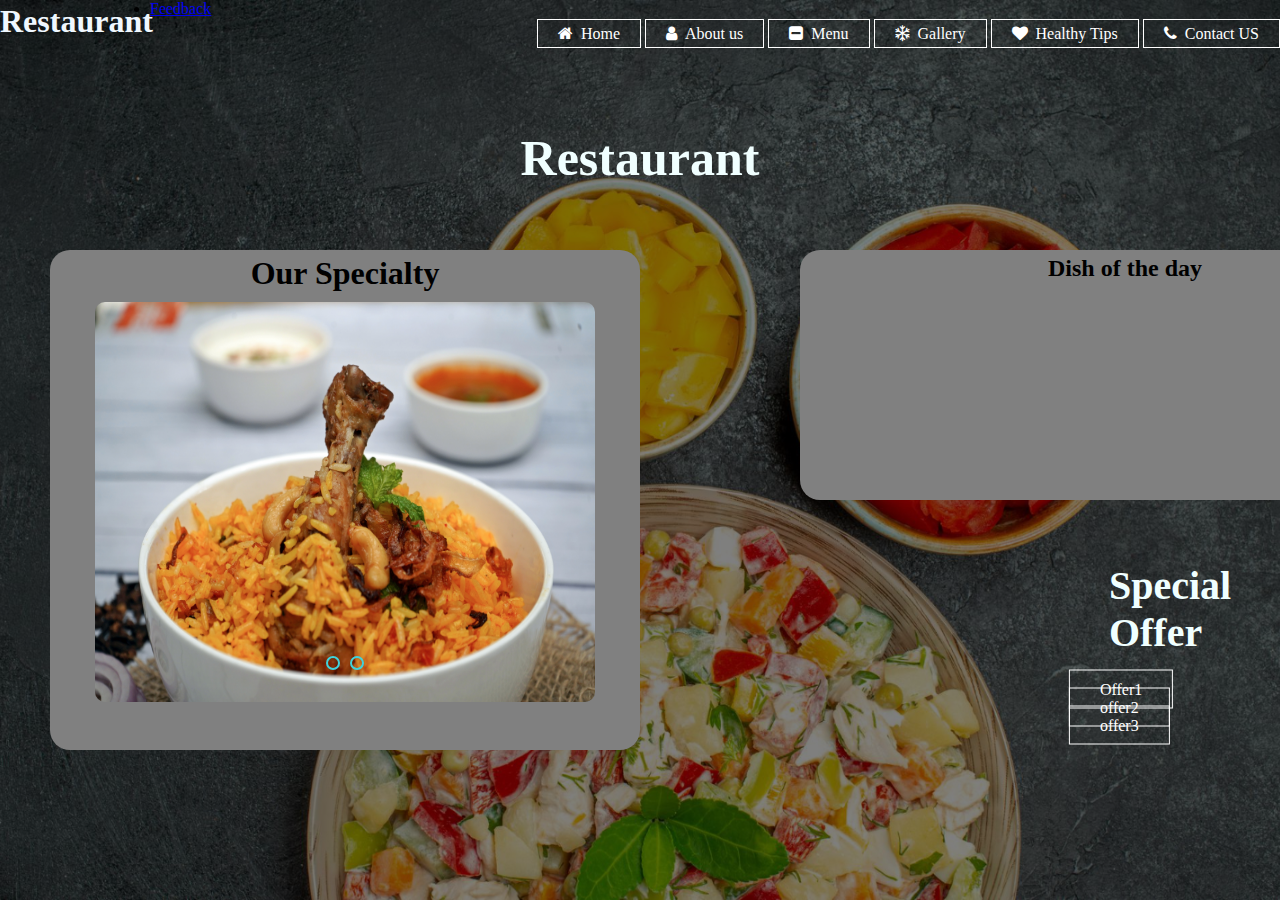
<file: index.html>
<html>
  <head>
    
     <title>Home page</title> 
     <link rel="stylesheet" href="Home page.css">    
     <link rel="stylesheet" href="https://stackpath.bootstrapcdn.com/font-awesome/4.7.0/css/font-awesome.min.css">    
    
  </head>
    
<body>
     
   
<div class="menu-bar">
          <div class="logo">
               
          <h1> Restaurant</h1>
          </div>
      
         <ul>
            <li><a href="Home page.html"><i class="fa fa-home"></i>Home</a></li>
            <li><a href="#"><i class="fa fa-user"></i>About us</a></li>
            <li><a href="menu.html"><i class="fa fa-minus-square"></i>Menu</a></li>
            <li><a href="#"><i class="fa fa-snowflake-o"></i>Gallery</a></li>
            <li><a href="#"><i class="fa fa-heart"></i>Healthy Tips</a></li>
            <li><a href="contact us.html"><i class="fa fa-phone"></i>Contact US</a></li>    
         </ul>

       </div>
       
<div class="title">
        <h1>Restaurant</h1>   
</div>
      
       
<div class="geeks">
    
    <h1>Our Specialty</h1>
    <div class="conter">    
        
        <div class="slider">
            <div class="slides">
                
           
                
            <input type="radio" name="radio-btn" id="radio1">
            <input type="radio" name="radio-btn" id="radio2">
            
            <div class="slide first">
                <img src="image3.jpg" alt="" >
            </div>
                
            <div class="slide">
                <img src="image4.jpg" alt="" ></div>
    
            </div>
            <div class="navidation-auto">
            
            <div class="auto-btn1"></div>
            <div class="auto-btn2"></div>
                
            </div>
            
                <div class="navigation-manual">
                
                <label for="radio1" class="manual-btn"></label>
                <label for="radio2" class="manual-btn"></label>
            
            </div>
        
        </div>
       
        </div>
        
    
                                              
</div>
       
 <div class="geeks1">
    
    <h2> Dish of the day</h2>  
    
</div>

<div class="title2">
    
    <h1>Special Offer</h1>
    
  <ul>  
    <li><a href="#">Offer1</a></li>
    <li><a href="#">offer2</a></li>
    <li><a href="#">offer3</a></li>
 </ul> 
    
</div>
  
<div class="geeks3">
    
 <ul>
      <li><a href="#"><i></i>Feedback</a></li> 
</ul>
    
</div>
    
</body> 
</html>
</file>
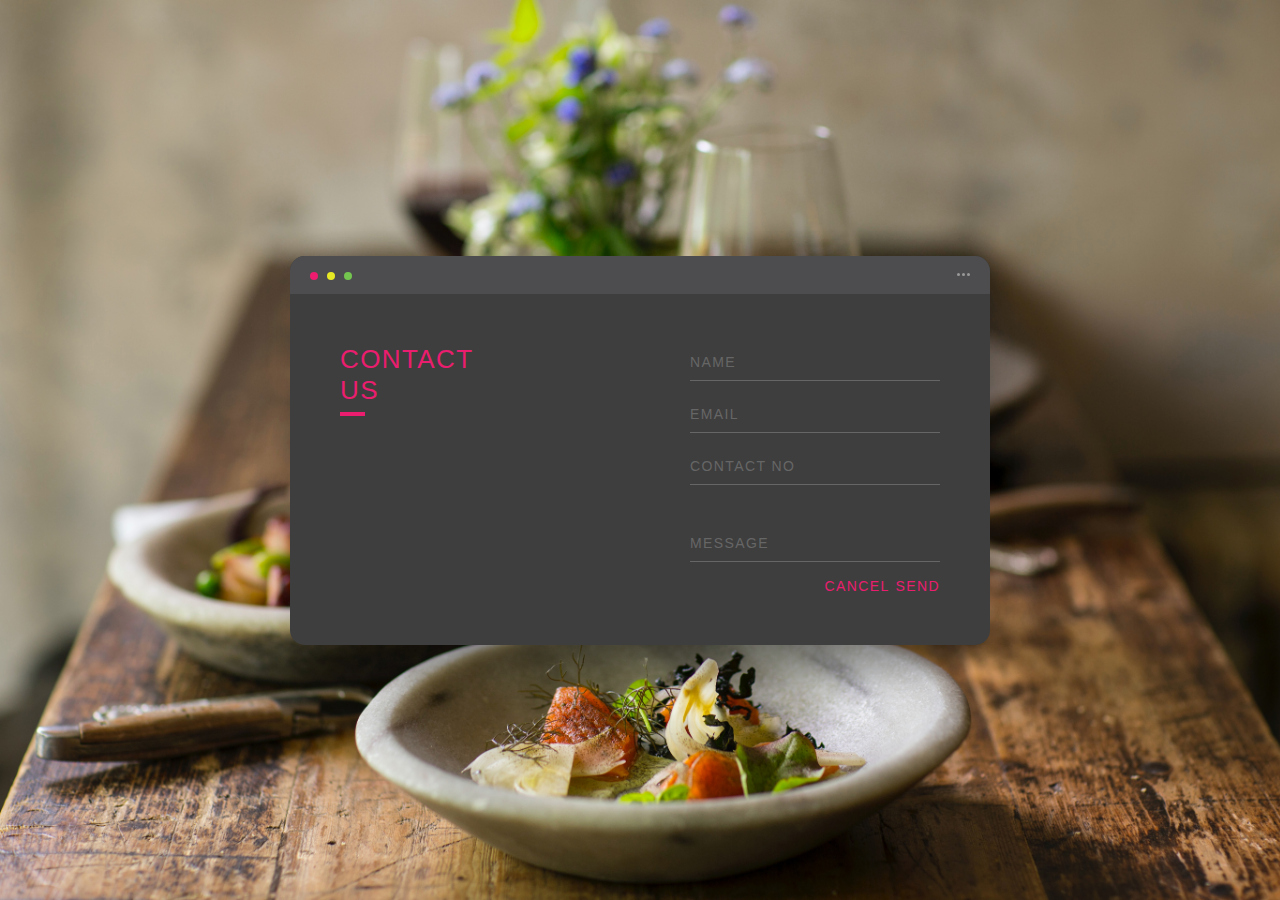
<file: contact us.html>
<html>


<head>
    
     <title>Contact us</title> 
     <link rel="stylesheet" href="contact%20us.css">        
    
    </head>
    
<body>
     
<div class="background">
    <div class="container">
        <div class="screen">
      <div class="screen-header">
        <div class="screen-header-left">
          <div class="screen-header-button close"></div>
          <div class="screen-header-button maximize"></div>
          <div class="screen-header-button minimize"></div>
        </div>
        <div class="screen-header-right">
          <div class="screen-header-ellipsis"></div>
          <div class="screen-header-ellipsis"></div>
          <div class="screen-header-ellipsis"></div>
        </div>
      </div>
      <div class="screen-body">
        <div class="screen-body-item left">
          <div class="app-title">
            <span>CONTACT</span>
            <span>US</span>
          </div>
          
        </div>
        <div class="screen-body-item">
            <div class="app-form">
            <div class="app-form-group">
              <input class="app-form-control" placeholder="NAME">
            </div>
            <div class="app-form-group">
              <input class="app-form-control" placeholder="EMAIL">
            </div>
            <div class="app-form-group">
              <input class="app-form-control" placeholder="CONTACT NO">
            </div>
            <div class="app-form-group message">
              <input class="app-form-control" placeholder="MESSAGE">
            </div>
            <div class="app-form-group buttons">
              <button class="app-form-button">CANCEL</button>
              <button class="app-form-button">SEND</button>
            </div>
          </div>
        </div>
      </div>
    </div>
        </div>
</div>
</body>


      </html>
</file>
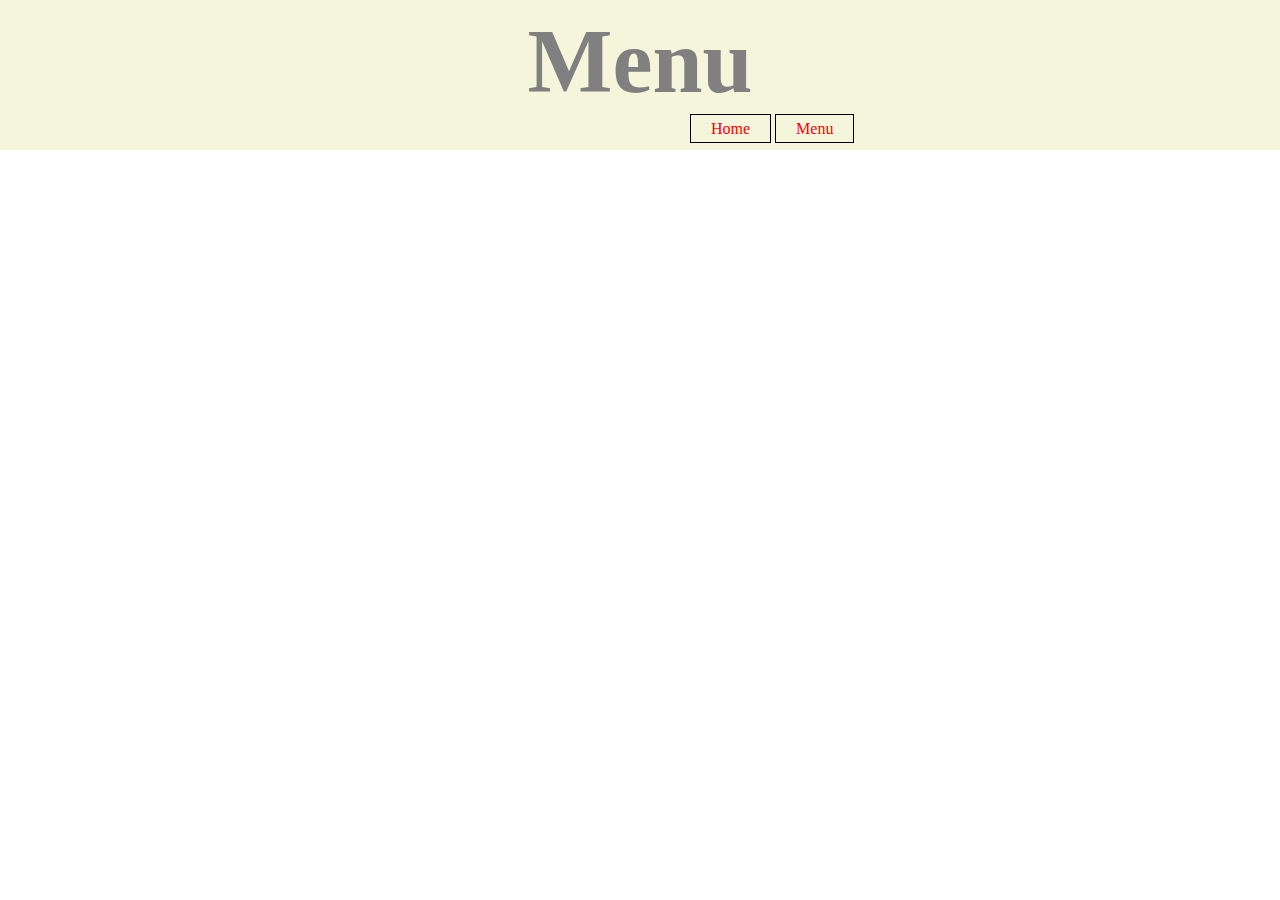
<file: menu.html>
<html>

<head>
    
      <title>Menu</title> 
     <link rel="stylesheet" href="menu.css">
    
</head>


<body>
    
<div class="header">
 <div class="logo">
     
    <h1>Menu</h1>
     
 </div>
      
    <div class="menu-bar">
        
      <ul>
        <li><a href="Home page.html"><i class="fa fa-home"></i>Home</a></li>
        <li><a href="menu.html"><i class="fa fa-minus-square"></i>Menu</a></li>   
       </ul>
            
    </div>
  
</div> 
    
<div class="menu-list">
    
</div>    
    
</body>















</html>
</file>
<file: Home page.css>
*
{
    padding: 0;
    margin: 0;
}

body
{     
  background-image:repeating-linear-gradient(rgba(0,0,0,0.5),rgba(0,0,0,0.5)),url(image1.jpg);
  height: 100vh;
  background-size: cover;
  background-position: center;       
}

.menu-bar
{
    max-width: 1530px;
    
}

.menu-bar ul
{   
    float: right;
    list-style: none;
    margin-top: 25px;
    
}

.menu-bar ul li
{
  display: inline-block;
    
}

.menu-bar ul li a
{
    text-decoration: none;
    color:white;
    padding:5px 20px;
    border: 1px solid white;
    transition: 0.6s ease;
    
}

 .menu-bar ul li a:hover
{
    background-color:white;
    color: black;
    border-radius: 3px;
}
.menu-bar .fa
{
    margin-right: 8px;
    
}

.logo h1
{
  color: aliceblue;    
  float: left;
  width: 150px;
  margin-top:3px;
}

.title{
    position: absolute;
    top:100px;
    left:50%;
    transform: translate(-50%,50%);
}

.title h1
{
    color: azure;
    font-size:50px;
}
.geeks 

{
    width:590px;
    height:500px;
    background-color:gray;
    position: absolute;
    top:250px;
    left:50px;
    border-radius: 20px;
}

.geeks h1
{   margin-top:5px;
    text-align: center;
     
}
 

.conter
{
 
    margin: 0;
    padding: 0;
     margin-top:10px;
    display: flex;
    justify-content: center;
    align-items: center;
    
    
}

.slider
{
   width:500px;
   height: 400px;
   border-radius:10px;
   overflow: hidden;    
}

.slides
{
   width:500px;
   height:400px;
   display: flex;
}

.slides input
{
   display:none; 
}

.slide
{
  width:500px;
  transition: 2s;      
       
}
.caption
{
        
}

.slide img
{
  width:500px;
  height:400px;
}

    

.navigation-manual
{
  position: absolute;
  width:500px;
  bottom:80px;
  display:flex;    
  justify-content: center;
}

.manual-btn
{
   border: 2px solid #40D3DC; 
   padding: 5px;
   border-radius:10px;
   cursor: pointer;
   transition: 1s;
    
}


.manual-btn:not(:last-child)
{
    margin-right: 10px;
    
}

.manual-btn:hover
{
    background:#40D3Dc;
}

#radiol:checked ~ .first
{
    margin-left: 0%;
}

#radio2:checked ~ .first
{
    margin-left: -100%;
}


.
.navidation-auto
{
   position: absolute;
   display: flex;
    width: 800px;
    justify-content:center;
    margin-top: 460px;
   
    
}

.navidation-auto div
{
    border: 2px solid #40D3Dc;
    padding: 5px;
    border-radius: 10px;
    transition: 1s; 
}

.navidation-auto div:not(:last-child)
{
    margin-right:40px;
}

#radio1:checked ~ .navidation-auto .auto-btn1
{
    background:#40D3Dc;
    margin-left: -0%;
    
}


#radio2:checked ~ .navidation-auto .auto-btn2
{
    background:#40D3Dc;
    
}
.geeks1
{
    width:650px;
    height:250px;
    background-color:grey;
    position: absolute;
    top:250px;
    left:800px;
    border-radius: 20px;   
}

.geeks1 h2
{
    margin-top:5px;
    text-align: center;
   
}

.title2{
    position: absolute;
    top:475px;
    left:1150px;
    transform: translate(-50%,50%);
}

.title2 h1
{
    color: azure;
    font-size:40px;
    padding-left:40px;
}


 .title2 ul
{   
    
    list-style: none;
    margin-top: 25px;
    
}

.title2 ul li
{
  display: inline-block;
    
}

.title2 ul li a
{
    text-decoration: none;
    color:white;
    padding:10px 30px;
    border: 1px solid white;
    transition: 0.6s ease;
    
}

 .title2 ul li a:hover
{
    background-color:white;
    color: black;
    border-radius: 3px;
}
</file>
<file: menu.css>
*
{
 margin:0;
 padding:0;    
}

body
{
  height: 100vh;
  background-size: cover;
  background-position: center;
}

.header
{
  background-color:beige;
  height:150px;
    
}

 .logo h1
{
    color:grey;
    padding:10px;
    text-align: center;
    font-size: 90px;
}

.menu-bar
{
    max-width: 130px;
}

.menu-bar ul
{   
    position: absolute;
    list-style: none;
    margin-top:;
    top:120px;
    left: 690px;
    
    
}

.menu-bar ul li
{
  display: inline-block;
    
}

.menu-bar ul li a
{
    text-decoration: none;
    color:red;
    padding:5px 20px;
    border: 1px solid black;
    transition: 0.6s ease;
    
}

 .menu-bar ul li a:hover
{
    background-color:black;
    color: black;
    border-radius: 3px;
}
</file>
